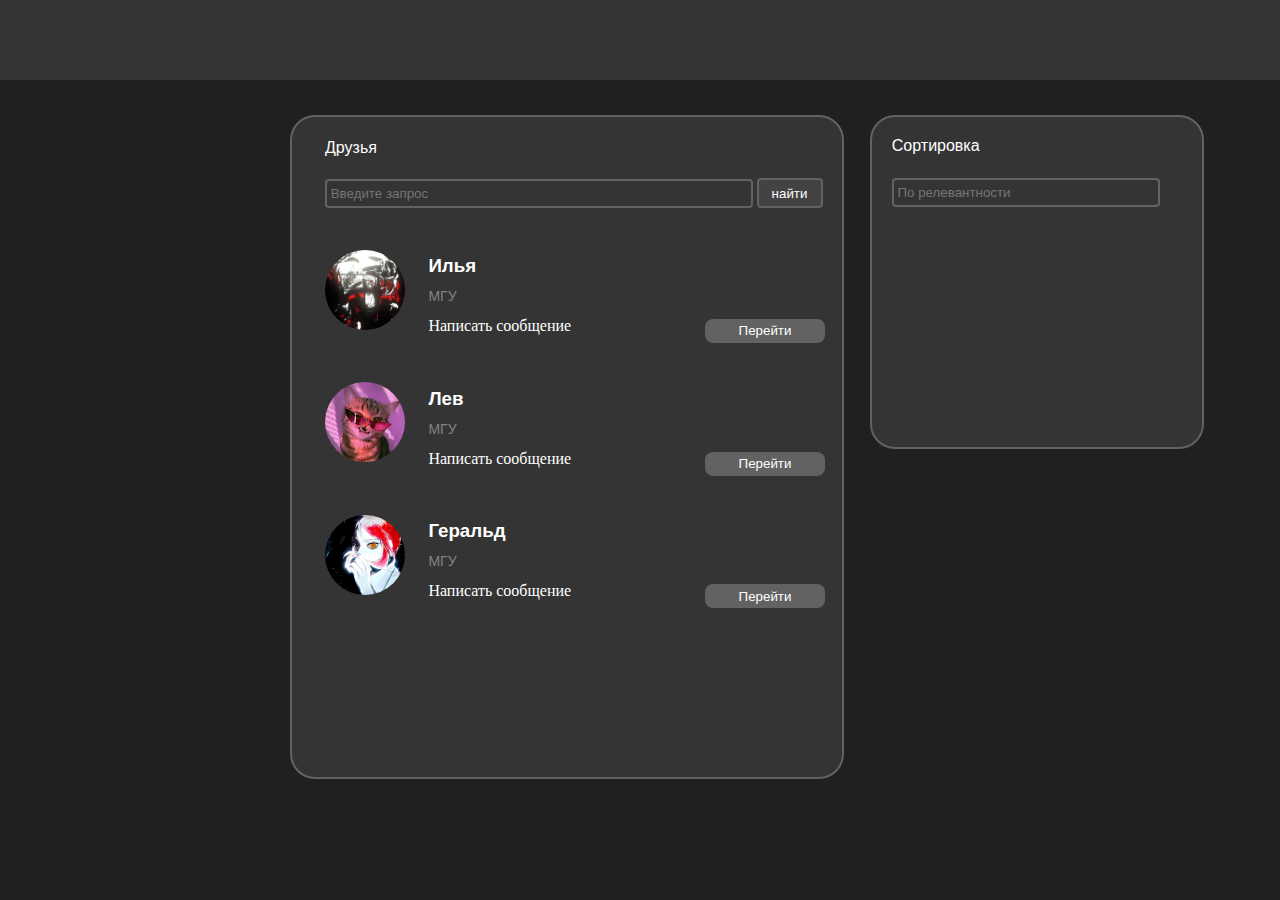
<file: index.html>
<!doctype html>
<html lang="en">
<head>
    <meta charset="UTF-8">
    <meta name="viewport" content="width=device-width, initial-scale=1.0">
    <meta http-equiv="X-UA-Compatible" content="ie=edge">
    <title>VK</title>
    <link rel="stylesheet" href="style.css">
    <link rel="shortcut icon" href="vk-logo.png" type="image/png">
</head>
<body bgcolor="#202020">

<div class="up_back"></div>

<section class="block_menu">
    <div>
        <div class="zentr_back">

            <p class="freands">Друзья</p>

            <input id="input" type="text" placeholder=" Введите запрос">
            <button id="button">найти</button>
            
            <div id="block">

                <div class="info">

                    <ul id="ILYA">
                        <img id="photo_1" src="EwtyeLywFYs.jpg" alt="">
                        <li>
                            <h3>Илья</h3>
                            <p class="mest">МГУ</p>
                            <span>Написать сообщение</span>
                        </li>
    
                        <form action="index2.html" >
                            <button  id="perehod" >Перейти</button>
                        </form>
    
                    </ul>
                    
    
                </div>
    
                <div class="info1">
                    <img id="photo_2" src="image/Q-_G3JsV_QY.jpg" alt="">
    

                    <ul id="LEV">
                        <li>
                            <h3>Лев</h3>
                            <p class="mest">МГУ</p>
                            <span>Написать сообщение</span>
                        </li>
    
                        <form action="index3.html" >
                            <button  id="perehod" >Перейти</button>
                        </form>
                    </ul>
                    
    
                </div>
    
                <div class="info2">
                    <img id="photo_3" src="image/rUfbqBxKt44.jpg" alt="">
    

                    <ul id="HERALT">
                        <li>
                            <h3>Геральд</h3>
                            <p class="mest">МГУ</p>
                            <span>Написать сообщение</span>
                        </li>
                        <form action="index4.html" >
                            <button  id="perehod" >Перейти</button>
                        </form>
                    </ul>
                    
    
                </div>
            </div>
            
        </div>
        <div>
            <div class="right_back">
    
                <p class="sort">Сортировка</p>
    
                <input id="inputs" type="text" placeholder=" По релевантности">
            </div>
        </div>
    </div>

<!-- DATALIST/ optton -->


    <script src="main.js"></script>
</section>

</body>
</html>
</file>
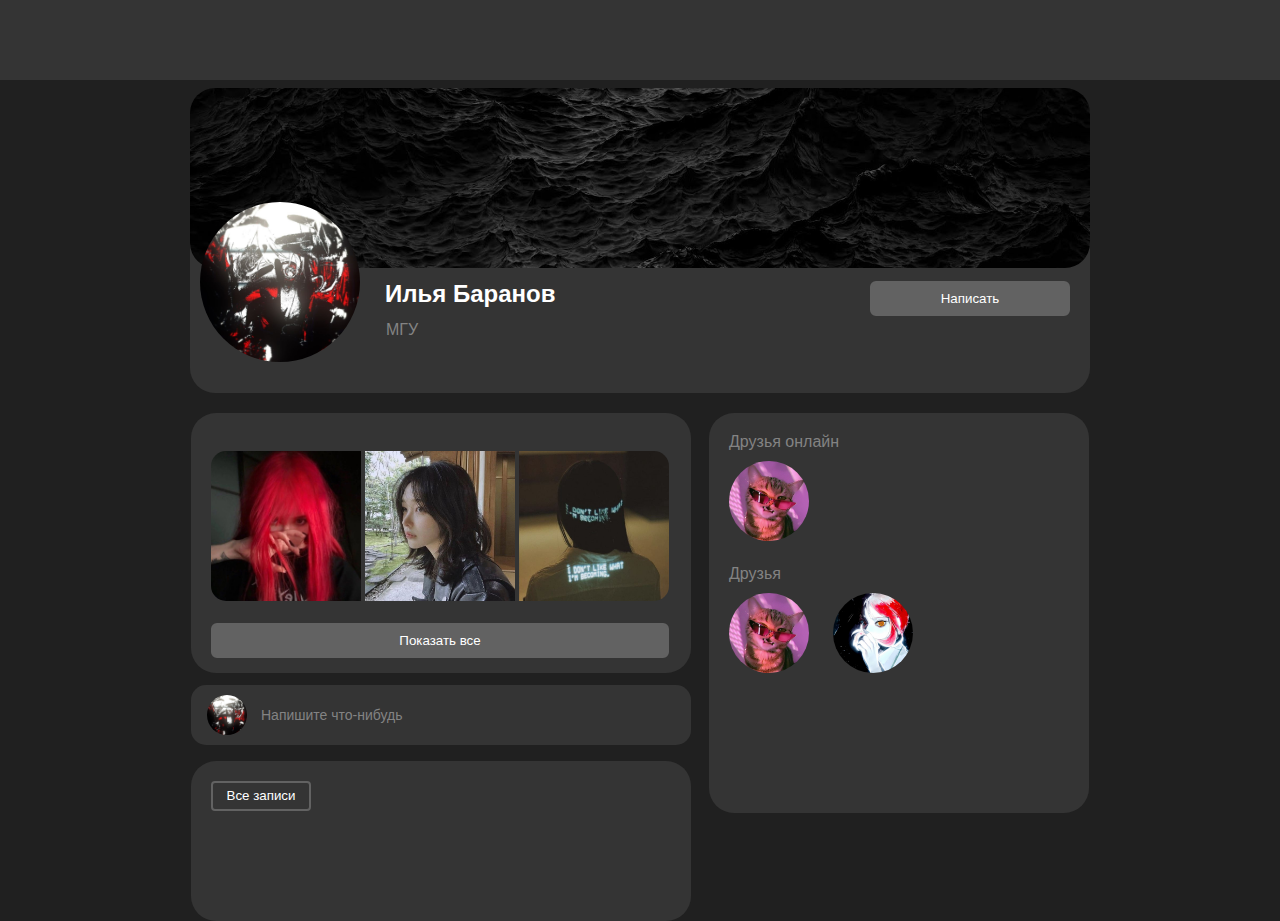
<file: index2.html>
<!DOCTYPE html>
<html lang="en">
<head>
    <meta charset="UTF-8">
    <meta name="viewport" content="width=device-width, initial-scale=1.0">
    <title>VK</title>
    <link rel="stylesheet" href="style.css">
    <link rel="shortcut icon" href="vk-logo.png" type="image/png">
    <meta name="viewport" content="width=1100px, initial-scale=1.0">
</head>
<body bgcolor="#202020">

<div class="up_back"></div>

<section class="block">
    <div id="fhon_prof">
        <div>
            <img class="PHOTO" src="image/1670914662_3-75.jpg" alt="">
        </div>

        <div>
            <img id="photo_prof" src="EwtyeLywFYs.jpg" alt="">

            <ul>
                <li>
                    <h2 class="name_prof">Илья Баранов</h2>

                    <p class="mesto">МГУ</p>

                    <button id="buttonss">Написать</button>
                </li>

            </ul>

        </div>
    </div>

    <div id="fhon_photo">
        <div>
            <div id="aga">
                <img class="photofhon" src="image/profil/I1TL3KpfvLI.jpg" alt="">
                <img class="photofhon1" src="image/profil/i075lMrC7q4.jpg" alt="">
                <img class="photofhon2" src="image/profil/xdqMNysRGM4.jpg" alt="">
    
            </div>
    
            <span>
                <ul>


                    <button id="buttons">Показать все</button>

                </ul>

            </span>

        </div>

    </div>



    <div id="spisok">
        <div>
            <img class="basa" src="EwtyeLywFYs.jpg" alt="">

            <ul>
                <p class="sapis">Напишите что-нибудь</p>
            </ul>
        </div>

    </div>

    <div id="frendas">
        <div>
            <p class="frendalls">Друзья онлайн</p>
            <img id="photo_profs" src="image/Q-_G3JsV_QY.jpg" alt="">
            <p class="frendall">Друзья</p>

            <img id="photo_profs" src="image/Q-_G3JsV_QY.jpg" alt="">
            <img id="photo_profs" src="image/rUfbqBxKt44.jpg" alt="">
        </div>
    
    </div>

    <div id="sapsi">
        <div>
            <ul>
                <button id="buttona">Все записи</button>
            </ul>
        </div>

    </div>

</section>

<script src="main.js"></script>

</body>
</html>
</file>
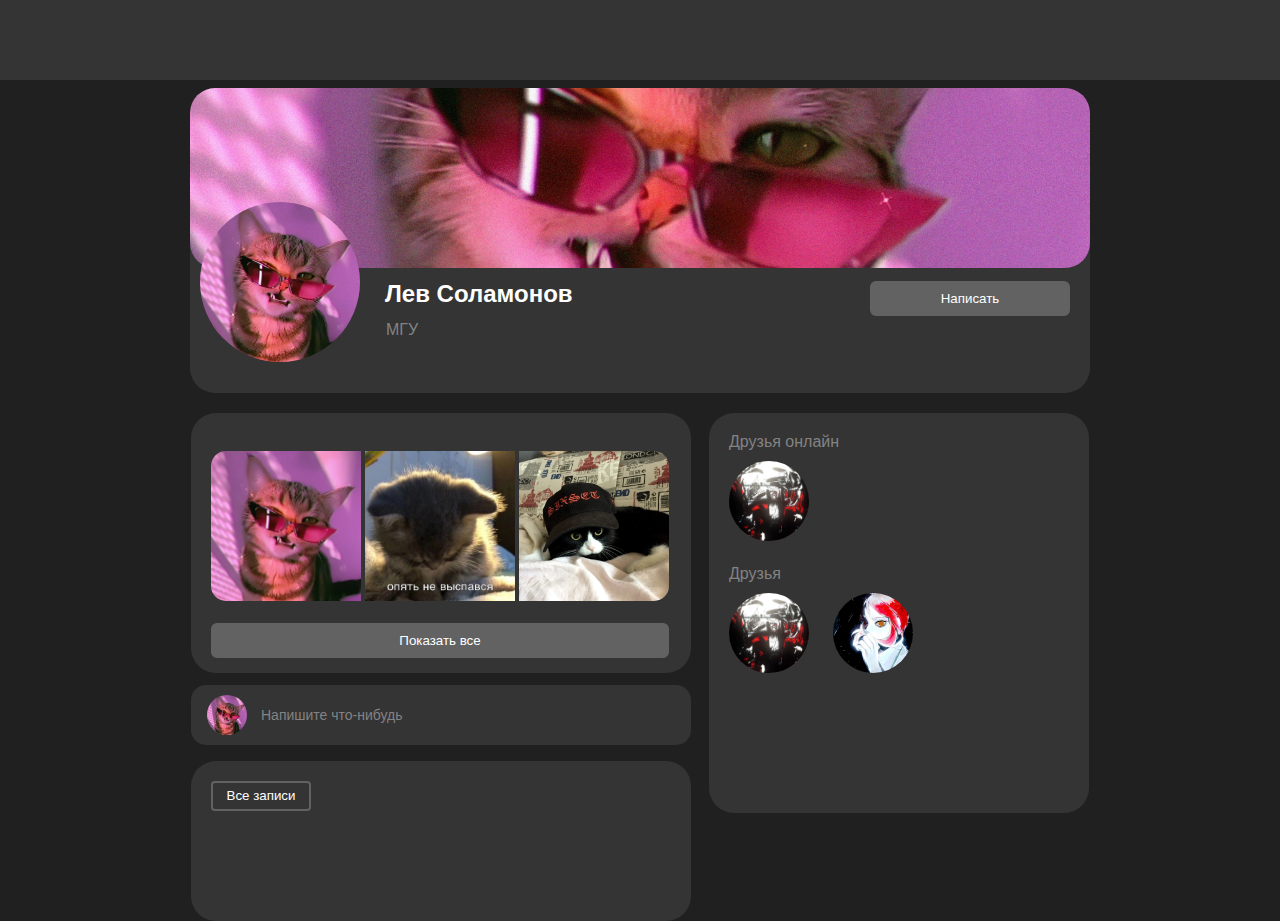
<file: index3.html>
<!DOCTYPE html>
<html lang="en">
<head>
    <meta charset="UTF-8">
    <meta name="viewport" content="width=device-width, initial-scale=1.0">
    <title>VK</title>
    <link rel="stylesheet" href="style.css">
    <link rel="shortcut icon" href="vk-logo.png" type="image/png">
</head>
<body bgcolor="#202020">
   
<div class="up_back"></div>

<section class="block">


    <div id="fhon_prof">
        <div>
            <img class="PHOTO" src="image/Q-_G3JsV_QY.jpg" alt="">
        </div>

        <div>
            <img id="photo_prof" src="image/Q-_G3JsV_QY.jpg" alt="">

            <ul>
                <li>
                    <h2 class="name_prof">Лев Соламонов</h2>

                    <p class="mesto">МГУ</p>

                    <button id="buttonss">Написать</button>
                </li>

            </ul>

        </div>
    </div>

    <div id="fhon_photo">
        <div>
            <div id="aga">
                <img class="photofhon" src="image/Q-_G3JsV_QY.jpg" alt="">
                <img class="photofhon1" src="7us_uLWRem8.jpg" alt="">
                <img class="photofhon2" src="TL5-KZ-TM-I.jpg" alt="">
    
            </div>
    
            <span>
                <ul>


                    <button id="buttons">Показать все</button>

                </ul>

            </span>

        </div>

    </div>



    <div id="spisok">
        <div>
            <img class="basa" src="image/Q-_G3JsV_QY.jpg" alt="">

            <ul>
                <p class="sapis">Напишите что-нибудь</p>
            </ul>
        </div>

    </div>

    <div id="frendas">
        <p class="frendalls">Друзья онлайн</p>
        <img id="photo_profs" src="EwtyeLywFYs.jpg" alt="">
        <p class="frendall">Друзья</p>

        <img id="photo_profs" src="EwtyeLywFYs.jpg" alt="">
        <img id="photo_profs" src="image/rUfbqBxKt44.jpg" alt="">
    
    </div>

    <div id="sapsi">
        <div>
            <ul>
                <button id="buttona">Все записи</button>
            </ul>
        </div>

    </div>
</section>


<script src="main.js"></script>
</body>
</html>
</file>
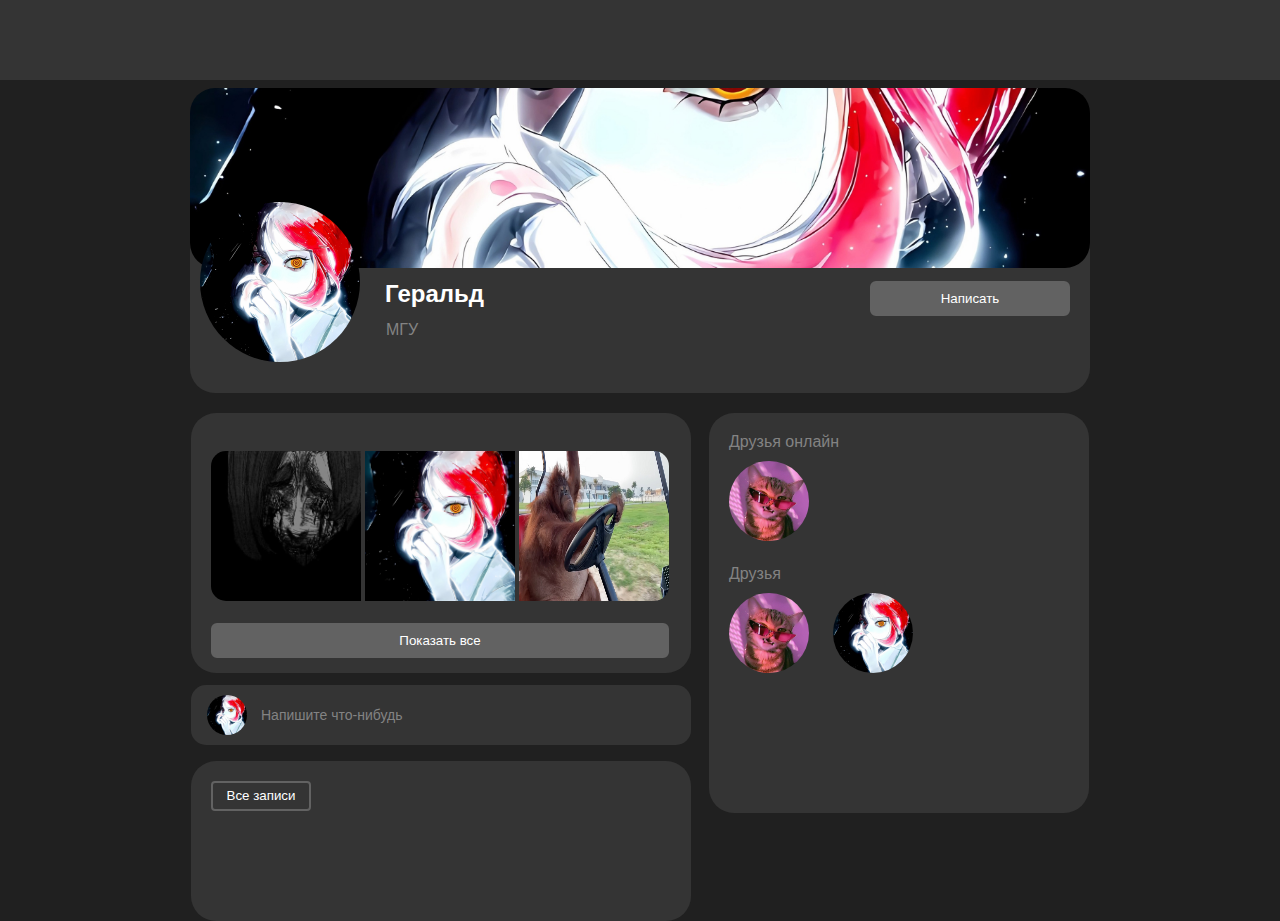
<file: index4.html>
<!DOCTYPE html>
<html lang="en">
<head>
    <meta charset="UTF-8">
    <meta name="viewport" content="width=device-width, initial-scale=1.0">
    <title>VK</title>
    <link rel="stylesheet" href="style.css">
    <link rel="shortcut icon" href="vk-logo.png" type="image/png">
</head>
<body bgcolor="#202020">

<div class="up_back"></div>

<section class="block">


    <div id="fhon_prof">
        <div>
            <img class="PHOTO" src="image/rUfbqBxKt44.jpg" alt="">
        </div>

        <div>
            <img id="photo_prof" src="image/rUfbqBxKt44.jpg" alt="">

            <ul>
                <li>
                    <h2 class="name_prof">Геральд</h2>

                    <p class="mesto">МГУ</p>

                    <button id="buttonss">Написать</button>
                </li>

            </ul>

        </div>
    </div>

    <div id="fhon_photo">
        <div>
            <div id="aga">
                <img class="photofhon" src="tEzwNFdkhxc.jpg" alt="">
                <img class="photofhon1" src="image/rUfbqBxKt44.jpg" alt="">
                <img class="photofhon2" src="image/f53ec8728bdf435bb714cab2ad5d3282.png" alt="">
    
            </div>
    
            <span>
                <ul>


                    <button id="buttons">Показать все</button>

                </ul>

            </span>

        </div>

    </div>



    <div id="spisok">
        <div>
            <img class="basa" src="image/rUfbqBxKt44.jpg" alt="">

            <ul>
                <p class="sapis">Напишите что-нибудь</p>
            </ul>
        </div>

    </div>

    <div id="frendas">
        <div>
            <p class="frendalls">Друзья онлайн</p>
            <img id="photo_profs" src="image/Q-_G3JsV_QY.jpg" alt="">
            <p class="frendall">Друзья</p>

            <img id="photo_profs" src="image/Q-_G3JsV_QY.jpg" alt="">
            <img id="photo_profs" src="image/rUfbqBxKt44.jpg" alt="">
        </div>
    
    </div>
    <div id="sapsi">
        <div>
            <ul>
                <button id="buttona">Все записи</button>
            </ul>
        </div>

    </div>

</section>


<script src="main.js"></script>
</body>
</html>
</file>
<file: style.css>
*{padding: 0;
    margin: 0;
}

.block_menu{
    position: relative;

    max-width: 1100px;
    height: 806px;

    margin: 0 auto;
    margin-top: 1%;
}

.block{
    position: relative;

    max-width: 910px;
    height: 806px;

    margin: 0 auto;
    margin-top: 1%;
}

h2{
    font-family: sans-serif;
}

p{
    font-family: sans-serif;
}

h3{
    
    font-family: sans-serif;
}

li{
    list-style-type: none;
}

.up_back{
    background-color: #343434;
    margin: 0 auto;
    height: 80px;
    width: 100%;
}

.zentr_back{
    height: 660px;
    width: 550px;
    left: 200px;

    position: absolute;
    background-color: #343434;


    margin-top: 2%;

    border-radius: 25px;
    border: 2px solid #626262;
}

.right_back{
    position: absolute;
    height: 330px;
    width: 330px;
    left: 780px;


    background-color: #343434;

    margin-top: 2%;


    border-radius: 25px;
    border: 2px solid #626262;
}

.freands{
    color: white;

    margin-top: 4%;
    margin-left: 6%
}

#input{
    margin: 0 auto;
    margin-top: 4%;
    margin-left: 6%;

    color: white;
    background-color: #343434;

    border: 2px solid #626262;
    border-radius: 4px;

    height: 25px;
    width: 77%;

}

#inputs{
    margin: 0 auto;
    margin-top: 7%;
    margin-left: 6%;

    color: white;
    background-color: #343434;

    border: 2px solid #626262;
    border-radius: 4px;

    height: 25px;
    width: 80%;
}

#button{
    margin: 0 auto;

    background-color: #444343;
    color: white;

    height: 30px;
    width: 12%;

    border: 2px solid #626262;
    border-radius: 4px;
}

#button:hover{
    color: rgb(161, 161, 161);
    
    cursor: pointer;
}

#buttona{
    margin: 0 auto;
    margin-top: 4%;
    margin-left: 4%;

    background-color: #343434;
    color: white;

    height: 30px;
    width: 20%;

    border: 2px solid #626262;
    border-radius: 4px;
}

#buttona:hover{
    color: #757575;

    border-color: #444343;

    cursor: pointer;
}

#buttons{
    margin: 0 auto;
    margin-left: 4%;
    margin-top: 18px;

    background-color: #626262;
    color: white;

    height: 35px;
    width: 458px;

    border: 2px solid #626262;
    border-radius: 6px;
}

#buttons:hover{
    background-color: #757575;
    color: black;

    cursor: pointer;
}

#buttonss{
    position: absolute;
    margin: 0 auto;
    margin-left: 500px;
    margin-top: -64px;

    background-color: #626262;
    color: white;

    height: 35px;
    width: 200px;

    border: 2px solid #626262;
    border-radius: 6px;
}

#buttonss:hover{
    background-color: #757575;
    color: black;

    cursor: pointer;
}

#perehod{
    position: absolute;
    color: white;
    background-color: #626262;

    height: 24px;
    width: 120px;

    border-radius: 8px;

    border: none;

    margin-left: 380px;
    margin-top: -22px;
}

#perehod:hover{
    color: black;

    cursor: pointer;
}

.sort{
    color: white;

    margin-top: 6%;
    margin-left: 6%
}

div h3 {
    color: white;
}

div ul li span {
    color: white;
}

.mest{
    color: #838383;
}

.mesto{
    color: #838383;

    font-size: 16px;

    margin-top: 6px;
    margin-left: 16px;
}

#photo_1{
    border-radius: 250px;

    height: 80px;
    width: 80px;
}

#photo_2{
    border-radius: 250px;

    height: 80px;
    width: 80px;
}

#photo_3{
    border-radius: 250px;

    height: 80px;
    width: 80px;
}

div ul li span:hover{
    color: #626262;

    cursor: pointer;
}

#block{
    margin: 0 auto;
    margin-left: 6%;

}

div ul li{
    margin-left: 20%;
    margin-top: -16%;
}

div img{
    position: relative;

    margin-top: 8%;
}

div ul p{
    font-size: 14px;
}

div ul li{
    line-height: 30px;
}

#fhon_prof{
    position: relative;
    background-color: #343434;

    margin: 0 auto;



    height: 300px ;
    width: 900px ;

    border-radius: 25px;
}

.PHOTO{
    object-fit: cover;

    height: 180px;
    width: 900px;

    margin-top: -5px;

    border-radius: 25px;
}

#photo_prof{
    position: relative;
    

    border-radius: 100px;

    height: 160px;
    width: 160px;

    margin-top: -70px;
    margin-left: 10px;
}

#photo_profs{

    border-radius: 100px;

    height: 80px;
    width: 80px;

    margin-left: 20px;
    margin-top: 10px;
}

.name_prof{
    margin-top: 8%;
    margin-left: 15px;

    color: white;
}

#fhon_photo{
    position: relative;
    top: 20px;
    left: 6px;

    background-color: #343434;

    border-radius: 25px;

    height: 260px;
    width: 500px;
}

#aga{
    margin-left: 20px;
}

.photofhon{
    position: static;
    height: 150px;
    width: 150px;

    border-top-left-radius: 15px;
    border-bottom-left-radius: 15px;
}

.photofhon1{
    height: 150px;
    width: 150px;

}

.photofhon2{
    height: 150px;
    width: 150px;

    border-top-right-radius: 15px;
    border-bottom-right-radius: 15px;
}

#spisok{
    position: relative;
    top: 32px;
    left: 6px;

    border-radius: 15px;

    background-color: #343434;

    height: 60px;
    width: 500px;
}

.basa{
    margin-top: 10px;
    margin-left: 16px;

    width: 40px;
    height: 40px;

    border-radius: 50px;
}

.sapis{

    margin-left: 70px;
    margin-top: -32px;


    color: #838383;
}

.sapis:hover{
    color: #c4c4c4;

    cursor: pointer;
}

#frendas{
    position: relative;
    left: 524px;
    top: -300px;

    background-color: #343434;

    border-radius: 25px;

    height: 400px;
    width: 380px;
}


.frendall{
    margin: 0 auto;
    margin-top: 20px;
    margin-left: 20px;

    color: #838383;


}

.frendalls{

    padding-top: 20px;
    padding-left: 20px;

    color: #838383;


}

#sapsi{
    position: absolute;
    left: 6px;
    top: 668px;

    background-color: #343434;

    border-radius: 25px;

    height: 160px;
    width: 500px;
}

@media (max-width: 720px){
    .block_menu{
        max-width: 100px;
    }
}
</file>
